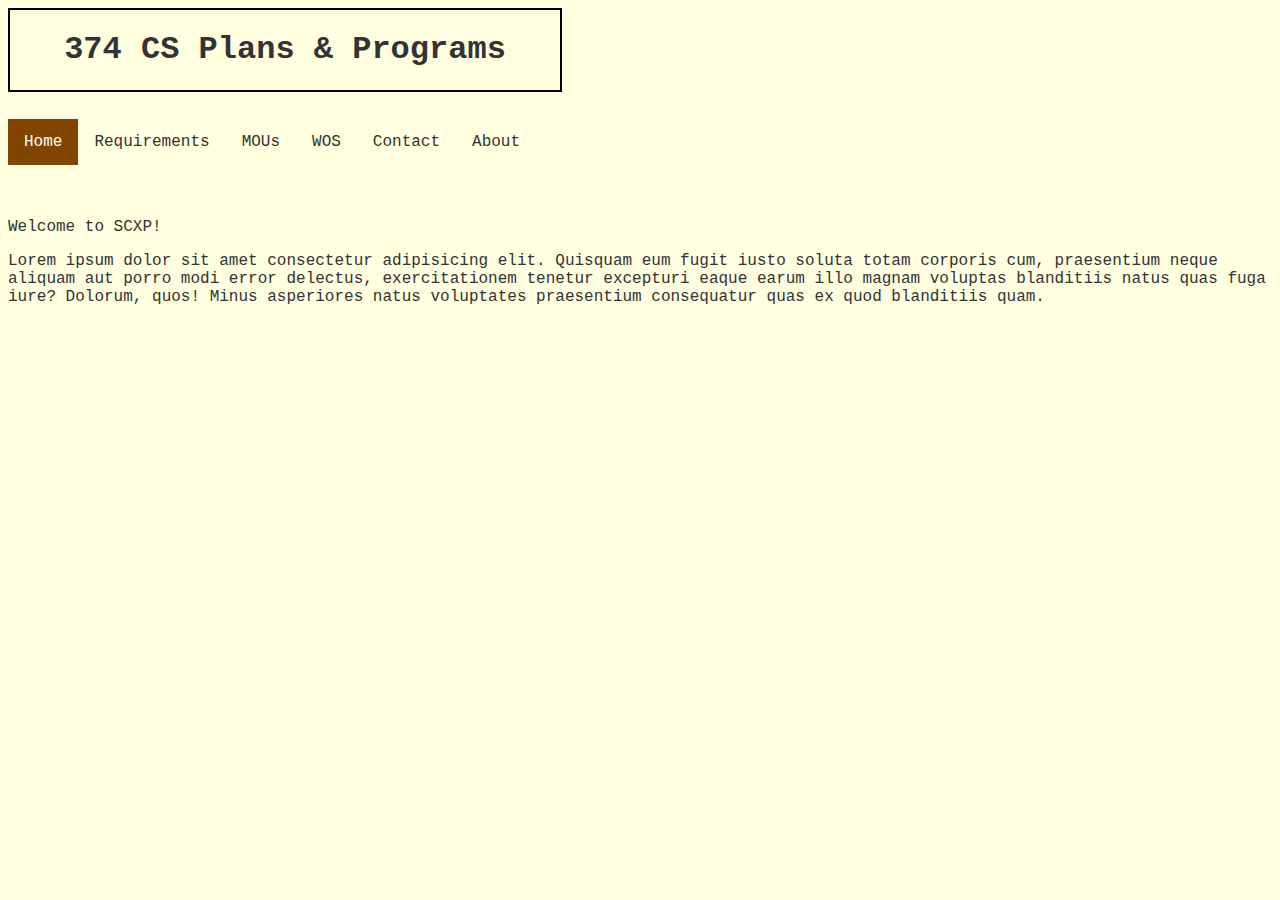
<file: index.html>
<!DOCTYPE html>
<html lang="en">
<head>
    <meta charset="UTF-8">
    <meta http-equiv="X-UA-Compatible" content="IE=edge">
    <meta name="viewport" content="width=device-width, initial-scale=1.0">
    <link rel="stylesheet" href="./style.css">
    <title>374 CS Plans & Programs</title>
</head>
<body>
    <!--Heading name.-->
    <div id="header"><h1>374 CS Plans & Programs</h1></div>

    <!--Below code is the Navigation Bar.-->
    <ul>
        <li><a id="this-page" href="./index.html">Home</a></li>
        <li><a href="./dir/requirements.html">Requirements</a></li>
        <li><a href="./dir/mous.html">MOUs</a></li>
        <li><a href="./dir/wos.html">WOS</a></li>
        <li><a href="./dir/contact.html">Contact</a></li>
        <li><a href="./dir/about.html">About</a></li>
      </ul> 

      <p>Welcome to SCXP! </p>
      <p>Lorem ipsum dolor sit amet consectetur adipisicing elit. Quisquam eum fugit iusto soluta totam corporis cum, praesentium neque aliquam aut porro modi error delectus, exercitationem tenetur excepturi eaque earum illo magnam voluptas blanditiis natus quas fuga iure? Dolorum, quos! Minus asperiores natus voluptates praesentium consequatur quas ex quod blanditiis quam.</p>

    
</body>
</html>
</file>
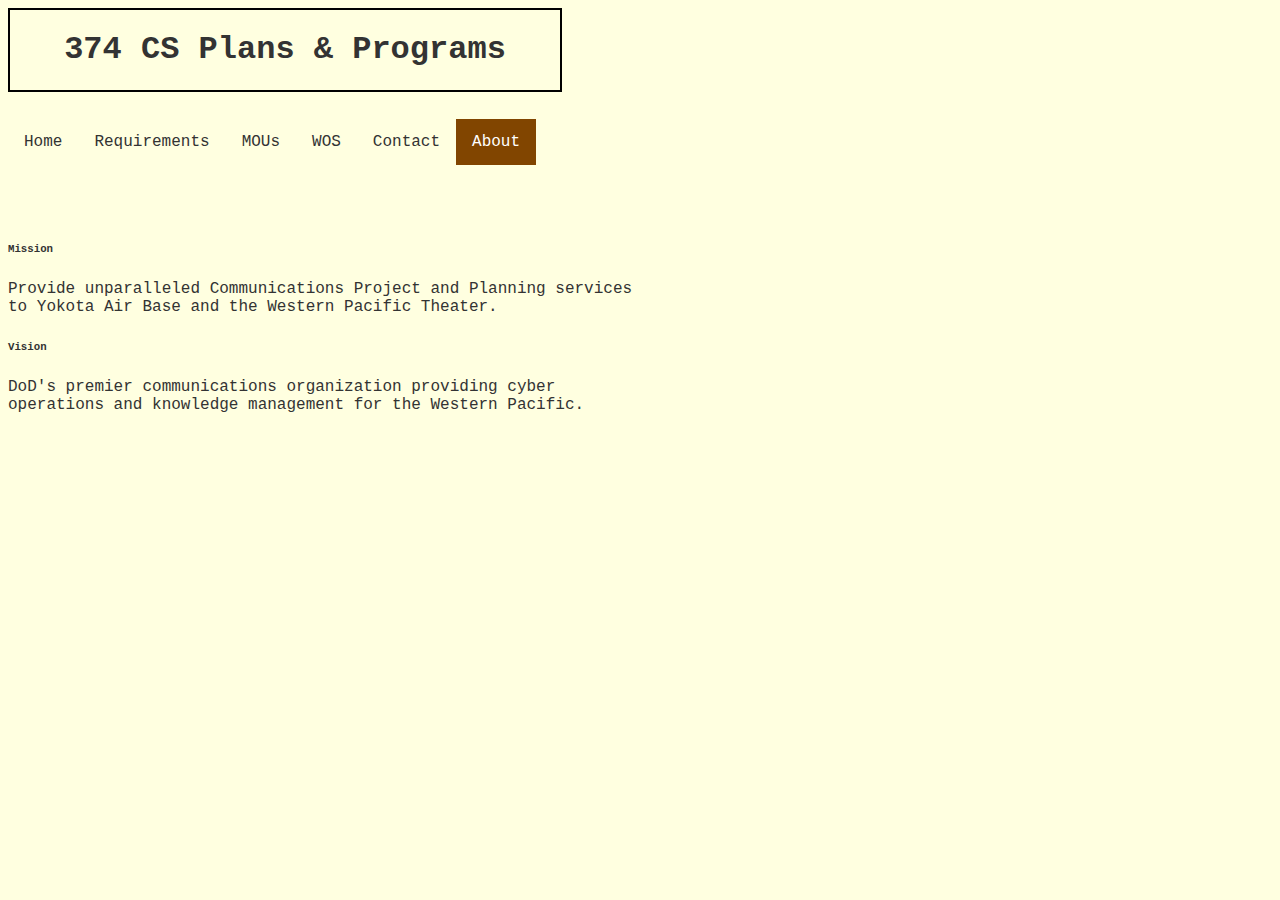
<file: dir/about.html>
<!DOCTYPE html>
<html lang="en">
<head>
    <meta charset="UTF-8">
    <meta http-equiv="X-UA-Compatible" content="IE=edge">
    <meta name="viewport" content="width=device-width, initial-scale=1.0">
    <link rel="stylesheet" href="../style.css">
    <title>SCXP - Contact</title>
</head>
<body>
    <!--Heading name.-->
    <div id="header"><h1>374 CS Plans & Programs</h1></div>

    <!--Below code is the Navigation Bar.-->
    <ul>
        <li><a href="../index.html">Home</a></li>
        <li><a href="../dir/requirements.html">Requirements</a></li>
        <li><a href="../dir/mous.html">MOUs</a></li>
        <li><a href="../dir/wos.html">WOS</a></li>
        <li><a href="../dir/contact.html">Contact</a></li>
        <li><a id="this-page" href="../dir/about.html">About</a></li>
      </ul> 
      <div class="paras">
      <h6>Mission</h6>
      <p>Provide unparalleled Communications Project and Planning services to Yokota Air Base and the Western Pacific Theater.</p>
      <h6>Vision</h6>
      <p>DoD's premier communications organization providing cyber operations and knowledge management for the Western Pacific.</p>
      </div>
      <div class="paras">
      </div>

      
      
</body>
</html>
</file>
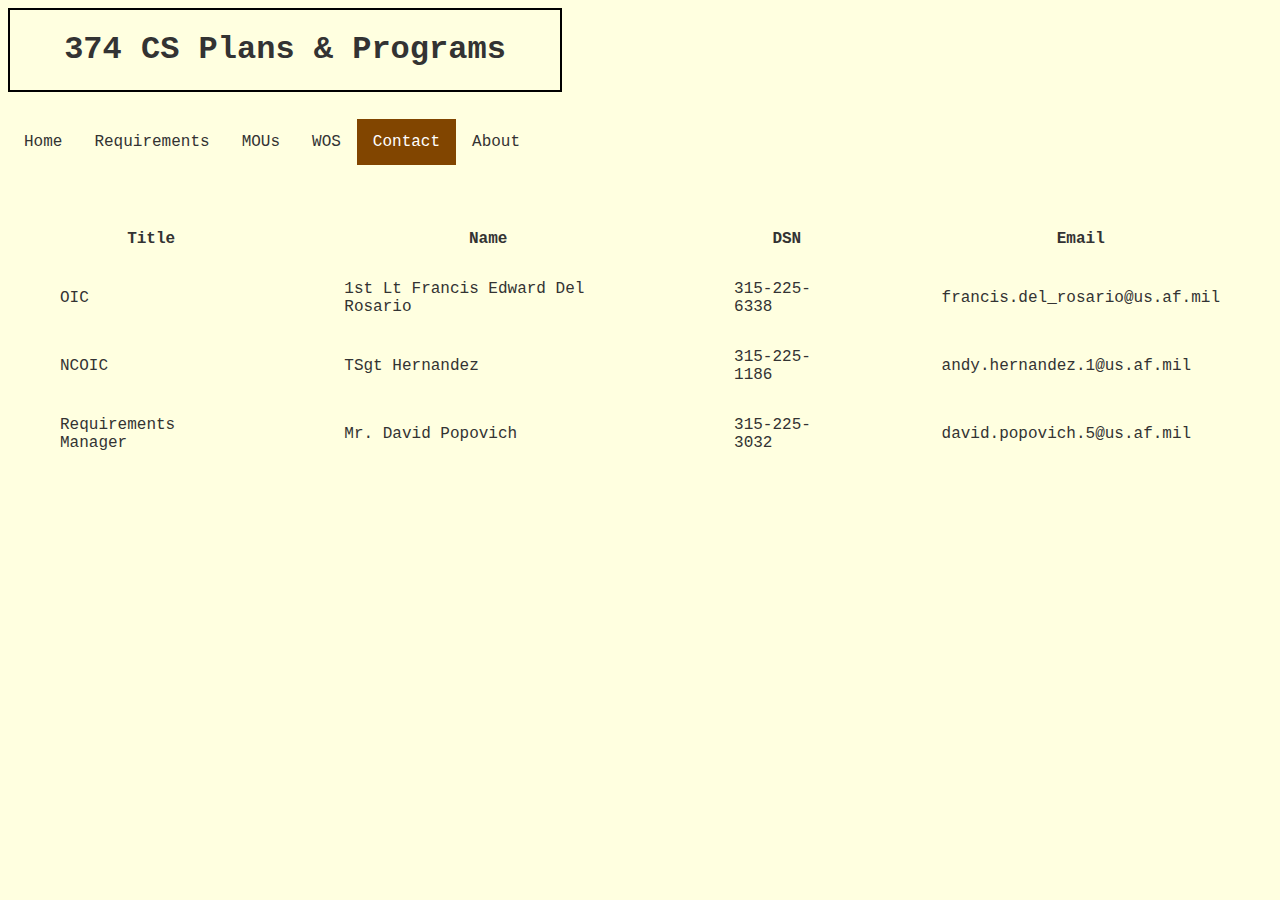
<file: dir/contact.html>
<!DOCTYPE html>
<html lang="en">
<head>
    <meta charset="UTF-8">
    <meta http-equiv="X-UA-Compatible" content="IE=edge">
    <meta name="viewport" content="width=device-width, initial-scale=1.0">
    <link rel="stylesheet" href="../style.css">
    <title>SCXP - Contact</title>
</head>
<body>
    <!--Heading name.-->
    <div id="header"><h1>374 CS Plans & Programs</h1></div>

    <!--Below code is the Navigation Bar.-->
    <ul>
        <li><a href="../index.html">Home</a></li>
        <li><a href="../dir/requirements.html">Requirements</a></li>
        <li><a href="../dir/mous.html">MOUs</a></li>
        <li><a href="../dir/wos.html">WOS</a></li>
        <li><a id="this-page" href="../dir/contact.html">Contact</a></li>
        <li><a href="../dir/about.html">About</a></li>
      </ul> 

      <table>
        <tr>
          <th>Title</th>
          <th>Name</th>
          <th>DSN</th>
          <th>Email</th>
        </tr>
        <tr>
          <td>OIC</td>
          <td>1st Lt Francis Edward Del Rosario</td>
          <td>315-225-6338</td>
          <td>francis.del_rosario@us.af.mil</td>
        </tr>
        <tr>
          <td>NCOIC</td>
          <td>TSgt Hernandez</td>
          <td>315-225-1186</td>
          <td>andy.hernandez.1@us.af.mil</td>
        </tr>
        <tr>
            <td>Requirements Manager</td>
            <td>Mr. David Popovich</td>
            <td>315-225-3032</td>
            <td>david.popovich.5@us.af.mil</td>
          </tr>
      </table> 
     

      
      
</body>
</html>
</file>
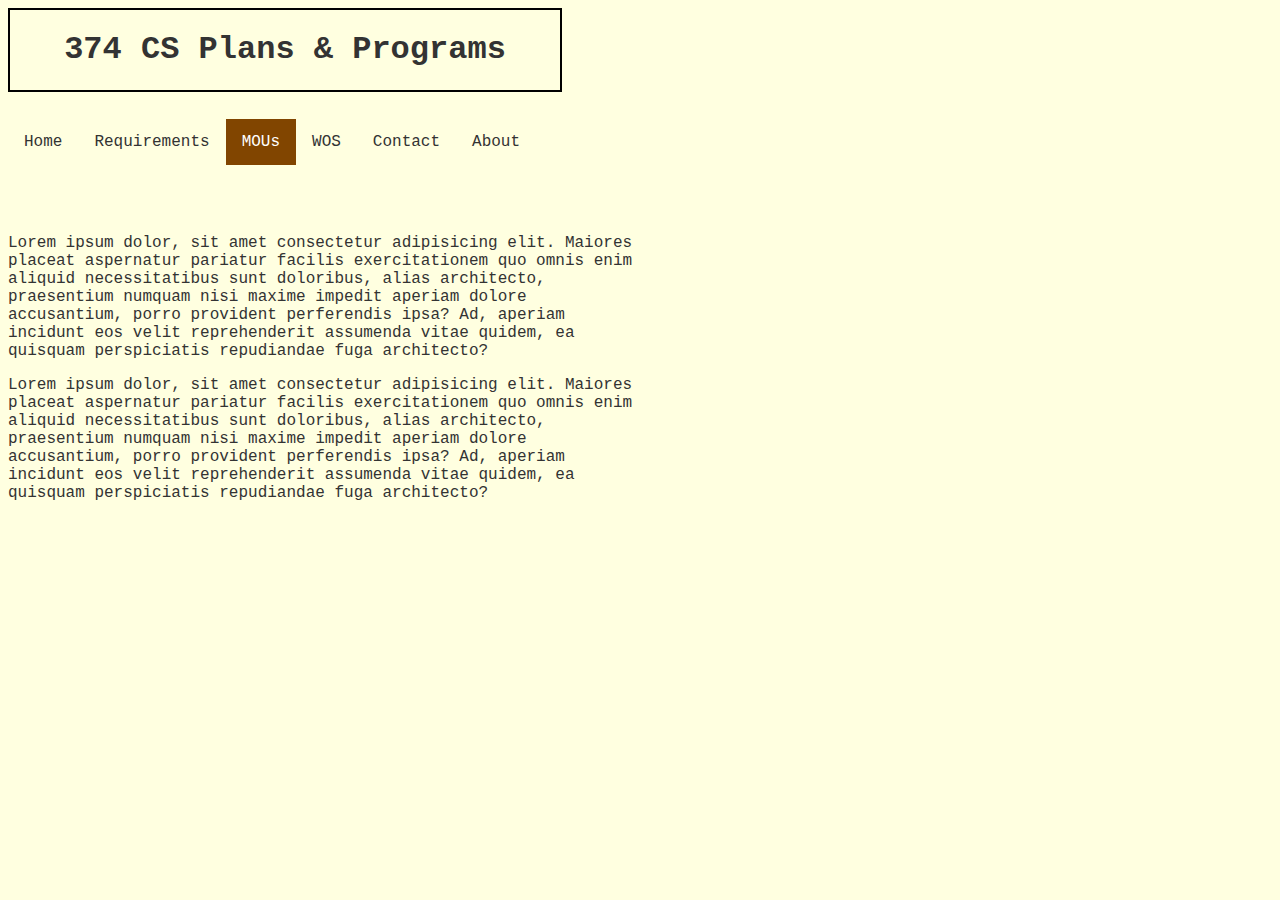
<file: dir/mous.html>
<!DOCTYPE html>
<html lang="en">
<head>
    <meta charset="UTF-8">
    <meta http-equiv="X-UA-Compatible" content="IE=edge">
    <meta name="viewport" content="width=device-width, initial-scale=1.0">
    <link rel="stylesheet" href="../style.css">
    <title>SCXP - Memorandums</title>
</head>
<body>
    <!--Heading name.-->
    <div id="header"><h1>374 CS Plans & Programs</h1></div>

    <!--Below code is the Navigation Bar.-->
    <ul>
        <li><a href="../index.html">Home</a></li>
        <li><a href="../dir/requirements.html">Requirements</a></li>
        <li><a id="this-page" href="../dir/mous.html">MOUs</a></li>
        <li><a href="../dir/wos.html">WOS</a></li>
        <li><a href="../dir/contact.html">Contact</a></li>
        <li><a href="../dir/about.html">About</a></li>
      </ul> 

     
      <div class="paras">
      <p>Lorem ipsum dolor, sit amet consectetur adipisicing elit. Maiores placeat aspernatur pariatur facilis exercitationem quo omnis enim aliquid necessitatibus sunt doloribus, alias architecto, praesentium numquam nisi maxime impedit aperiam dolore accusantium, porro provident perferendis ipsa? Ad, aperiam incidunt eos velit reprehenderit assumenda vitae quidem, ea quisquam perspiciatis repudiandae fuga architecto?</p>
      
      <p>Lorem ipsum dolor, sit amet consectetur adipisicing elit. Maiores placeat aspernatur pariatur facilis exercitationem quo omnis enim aliquid necessitatibus sunt doloribus, alias architecto, praesentium numquam nisi maxime impedit aperiam dolore accusantium, porro provident perferendis ipsa? Ad, aperiam incidunt eos velit reprehenderit assumenda vitae quidem, ea quisquam perspiciatis repudiandae fuga architecto?</p>
      </div>
      <div class="paras"></div>

</body>
</html>
</file>
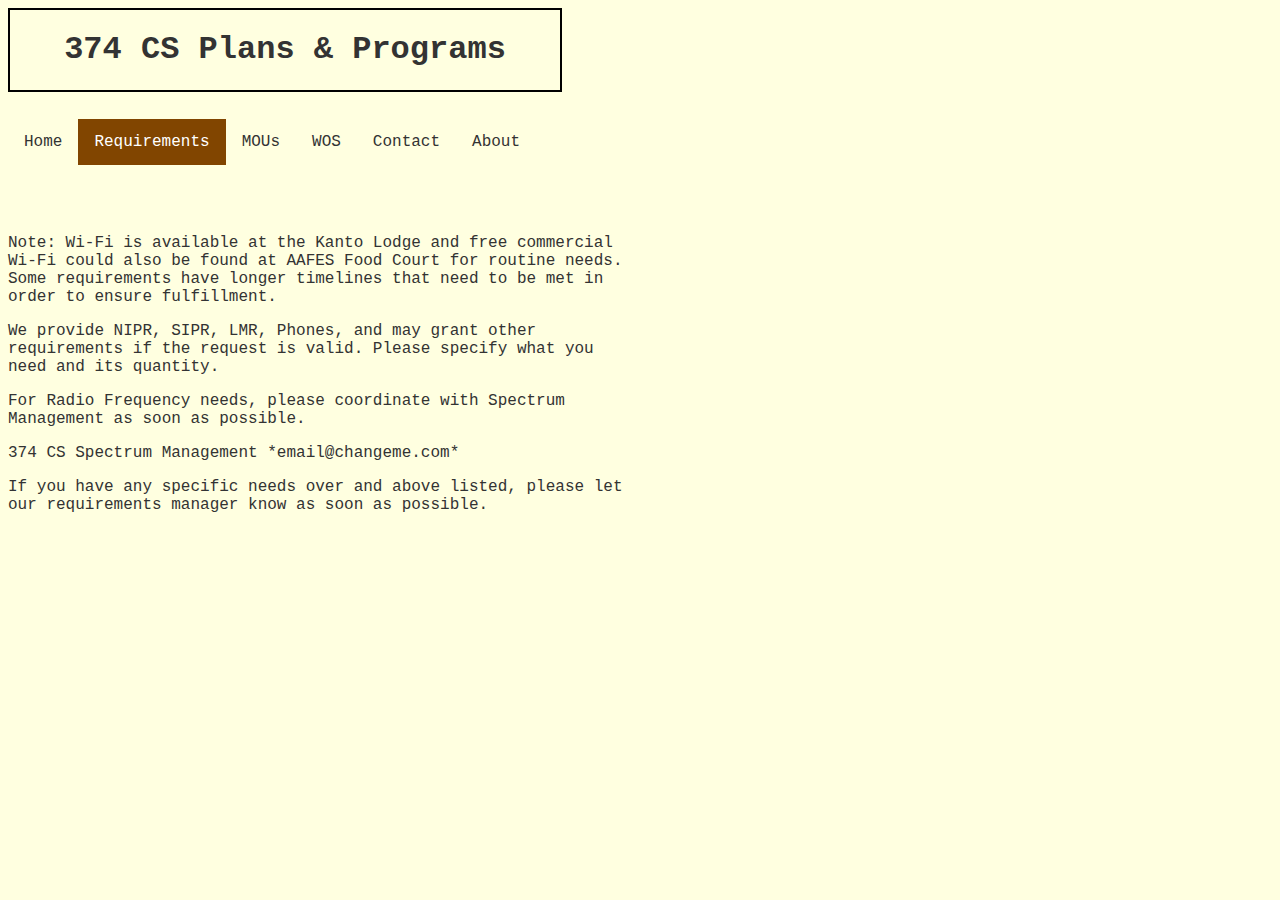
<file: dir/requirements.html>
<!DOCTYPE html>
<html lang="en">
<head>
    <meta charset="UTF-8">
    <meta http-equiv="X-UA-Compatible" content="IE=edge">
    <meta name="viewport" content="width=device-width, initial-scale=1.0">
    <link rel="stylesheet" href="../style.css">
    <title>SCXP - Requirements</title>
</head>
<body>
    <!--Heading name.-->
    <div id="header"><h1>374 CS Plans & Programs</h1></div>

    <!--Below code is the Navigation Bar.-->
    <ul>
        <li><a href="../index.html">Home</a></li>
        <li><a id="this-page" href="../dir/requirements.html">Requirements</a></li>
        <li><a href="../dir/mous.html">MOUs</a></li>
        <li><a href="../dir/wos.html">WOS</a></li>
        <li><a href="../dir/contact.html">Contact</a></li>
        <li><a href="../dir/about.html">About</a></li>
      </ul> 


      <div class="paras">
        <p>Note: Wi-Fi is available at the Kanto Lodge and free commercial Wi-Fi could also be found at AAFES Food Court for routine needs. Some requirements have longer timelines that need to be met in order to ensure fulfillment.</p>

        <p>We provide NIPR, SIPR, LMR, Phones, and may grant other requirements if the request is valid. Please specify what you need and its quantity. </p>

        <p>For Radio Frequency needs, please coordinate with Spectrum Management as soon as possible.</p>
    
        <p>374 CS Spectrum Management *email@changeme.com*</p>

        <p>If you have any specific needs over and above listed, please let our requirements manager know as soon as possible.</p>
      </div>
      <div class="paras"></div>

     
</body>
</html>
</file>
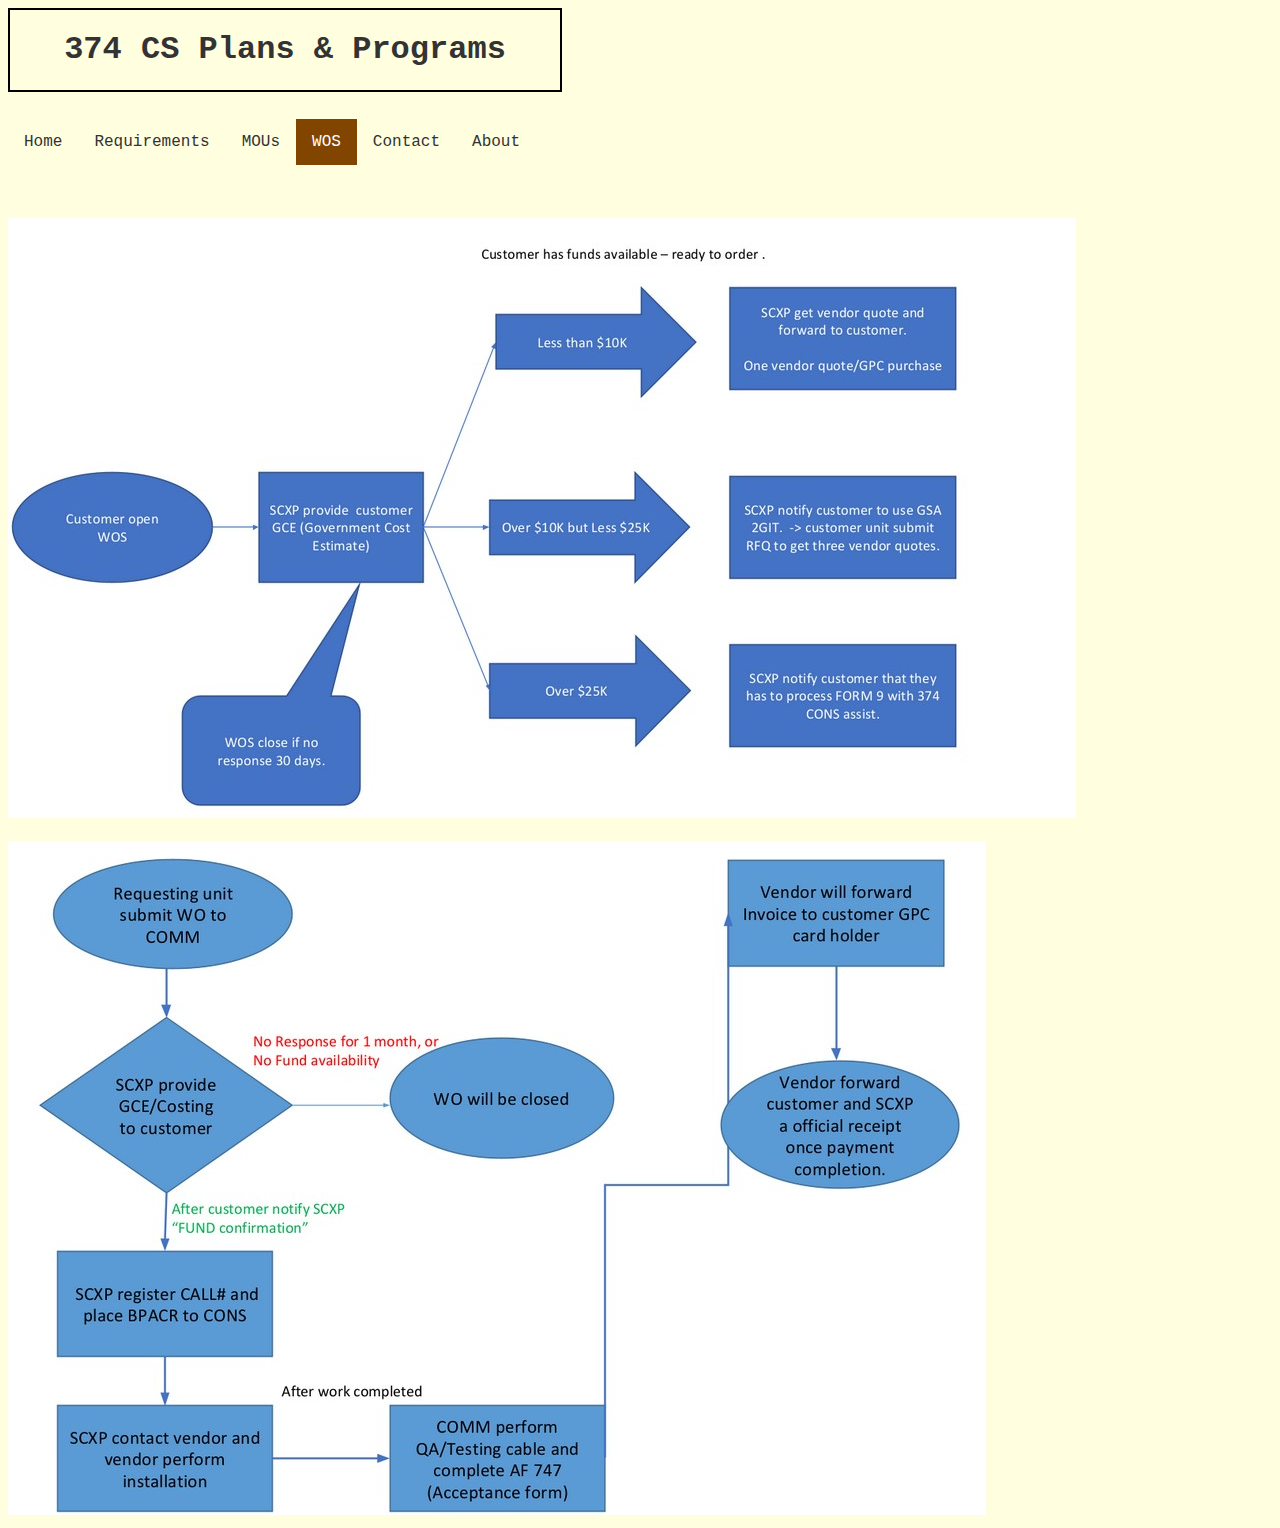
<file: dir/wos.html>
<!DOCTYPE html>
<html lang="en">
<head>
    <meta charset="UTF-8">
    <meta http-equiv="X-UA-Compatible" content="IE=edge">
    <meta name="viewport" content="width=device-width, initial-scale=1.0">
    <link rel="stylesheet" href="../style.css">
    <title>SCXP - Work Orders</title>
</head>
<body>
    <!--Heading name.-->
    <div id="header"><h1>374 CS Plans & Programs</h1></div>

    <!--Below code is the Navigation Bar.-->
    <ul>
        <li><a href="../index.html">Home</a></li>
        <li><a href="../dir/requirements.html">Requirements</a></li>
        <li><a href="../dir/mous.html">MOUs</a></li>
        <li><a id="this-page" href="../dir/wos.html">WOS</a></li>
        <li><a href="../dir/contact.html">Contact</a></li>
        <li><a href="../dir/about.html">About</a></li>
      </ul> 

      
      <img src="../img/procurement-requirements.jpg"><br><br>
      <img src="../img/cabling-requirement.jpg">
</body>
</html>
</file>
<file: style.css>
body {
    font-family: 'Courier New', Courier, monospace;
    color: #333;
    background-color: #FFFFE0;
}

#header{
    width: 550px;
    height: 80px;
    margin-bottom: 20pt;
    border: 2px solid #000;
    text-align: center;
}

ul {
    list-style-type: none;
    margin: 0;
    margin-bottom: 40pt;
    padding: 0;
    overflow: hidden;
    
  }
  
  li {
    float: left;
  }
  
  li a {
    display: block;
    color: #333;
    text-align: center;
    padding: 14px 16px;
    text-decoration: none;
  }
  
  /* Change the link color to #111 (black) on hover */
  li a:hover {
    background-color: #81613C;
    color: white;
  }

  li a:focus {
      background-color: #814500;
      color: white;
  }
  
  #this-page{
    background-color: #814500;
    color: white;
    
}

tr {
    align-items: center;
}

th, td {
    padding-top: 10px;
    padding-bottom: 20px;
    padding-left: 50px;
    padding-right: 50px;
  }

.paras{
    width: 50%;
    display: table-cell;
}

footer {
    margin-top: 21.5%;
    bottom: 0;
}
</file>
